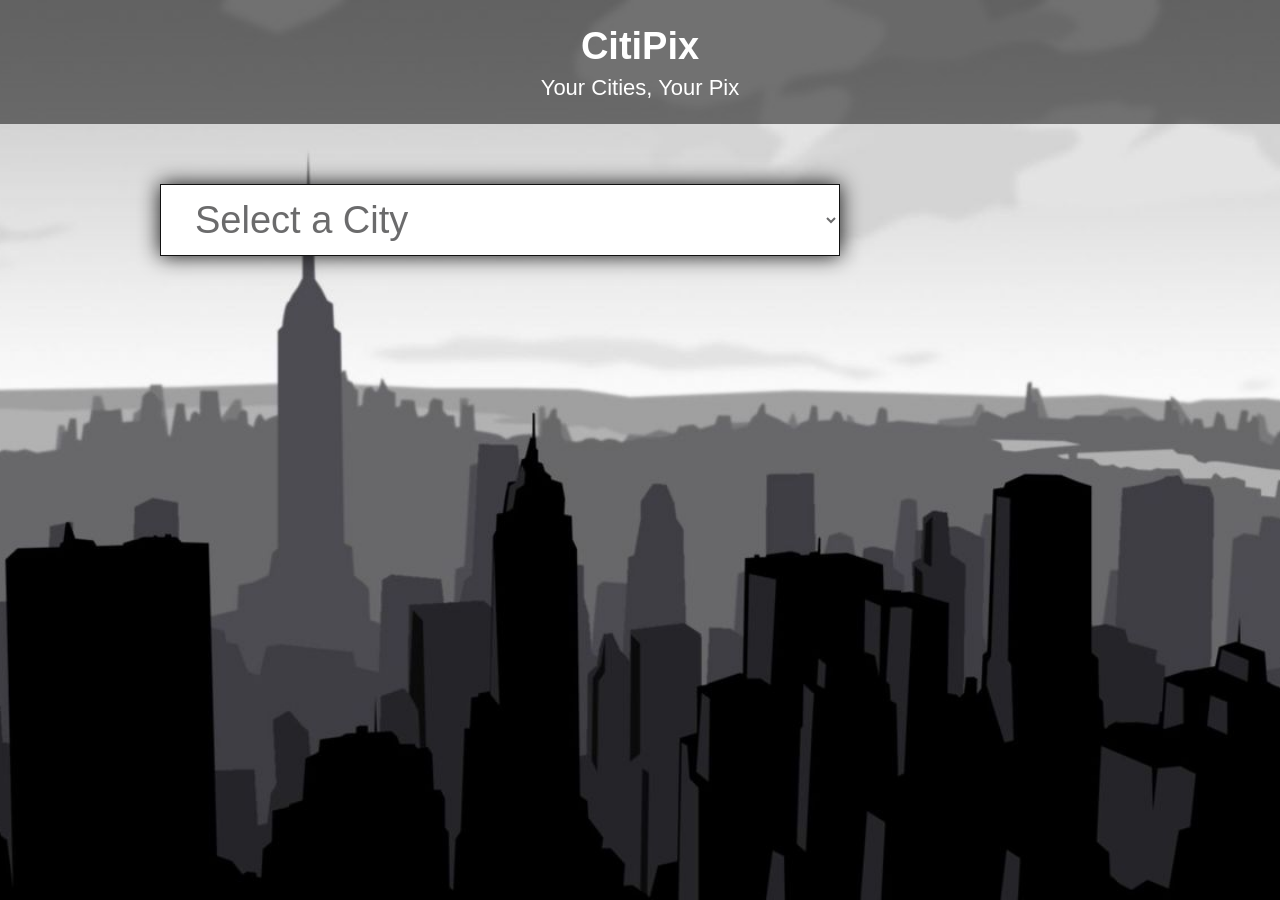
<file: assignments/00-citipix/index.html>
<!DOCTYPE html>
<html lang="en">
	<head>
    	<meta charset="utf-8">
    	<meta name="description" content="Your description goes here">
    	<meta name="keywords" content="one, two, three">

		<title>City Background</title>

		<!-- external CSS link -->
		<link rel="stylesheet" href="css/reset.css">
		<link rel="stylesheet" href="css/style.css">

	</head>
	<body>
		<header>
			<div class="title">
				<h1>CitiPix</h1>
				<p>Your Cities, Your Pix</p>
			</div>
		</header>
			<div class="container">
				<form>
					<select id="city-type">
						<option>Select a City</option>
					</select>
				</form>
			</div>
	</body>
</html>
</file>
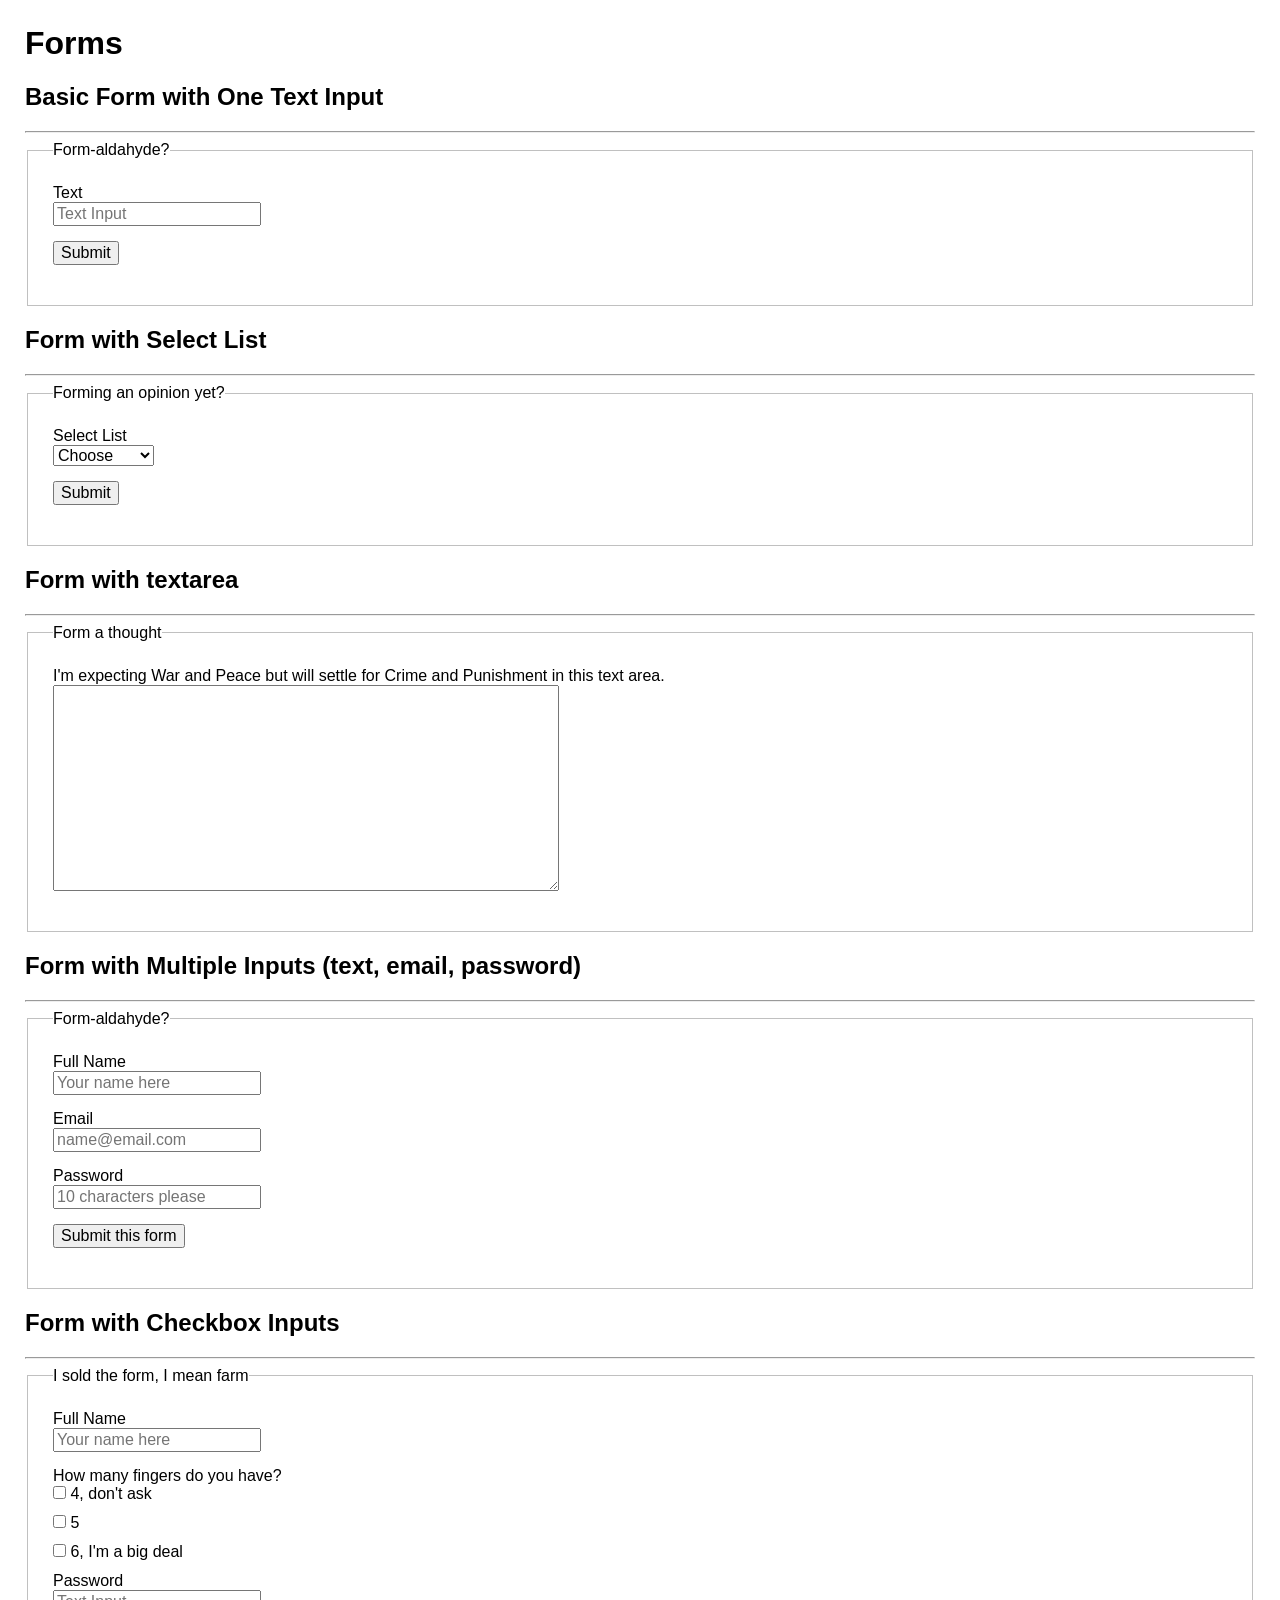
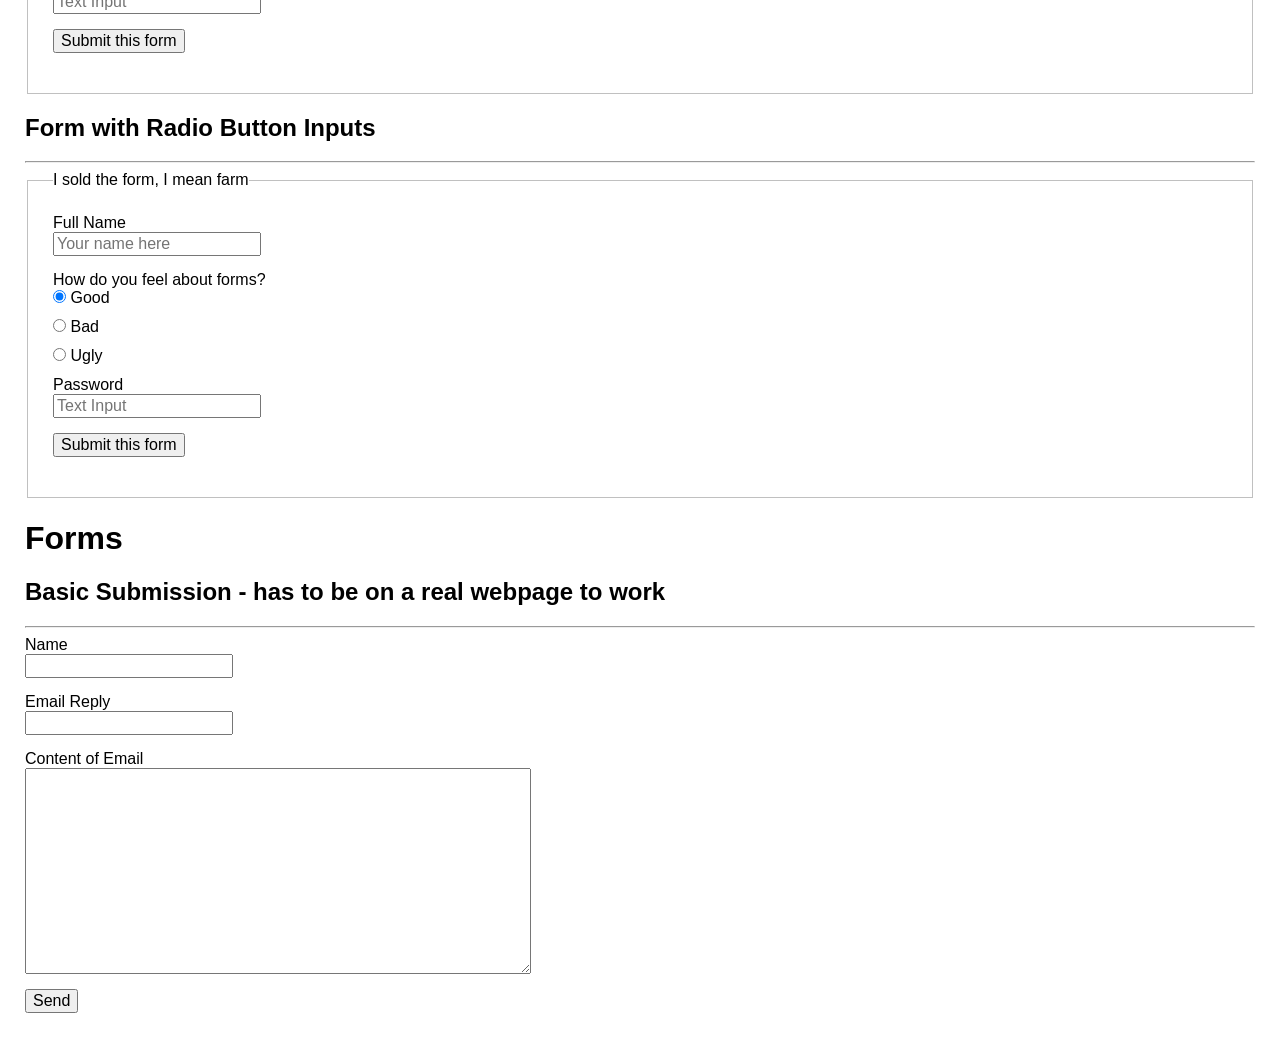
<file: assignments/02-forming-up/index.html>
<!doctype html>
<html>

<head>
  <title>FORMS</title>
  <link rel="stylesheet" href="css/normalize.css">
  <link rel="stylesheet" href="css/main.css">
</head>

<body>
  <section class="forming-an-opinion">
    <h1 id="start-of-page">Forms</h1>
    <h2>Basic Form with One Text Input</h2>
    <hr>
    <form>
      <fieldset>
        <legend>Form-aldahyde?</legend>
        <label for="text">Text</label>
        <input type="text" id="text" placeholder="Text Input">
        <button type="submit">Submit</button>
      </fieldset>
    </form>
    <h2>Form with Select List</h2>
    <hr>
    <form>
      <fieldset>
        <legend>Forming an opinion yet?</legend>
        <label for="select">Select List</label>
        <select id="select">
          <option value>Choose</option>
          <optgroup label="Option Group 1">
            <option value>Option 1</option>
            <option value>Option 2</option>
          </optgroup>
        </select>
        <button type="submit">Submit</button>
      </fieldset>
    </form>
    <h2>Form with textarea</h2>
    <hr>
    <form>
      <fieldset>
        <legend>Form a thought</legend>
        <label for="textapalooza">I'm expecting War and Peace but will settle for Crime and Punishment in this text
          area.</label>
        <textarea id="textarea-1"></textarea>
      </fieldset>
    </form>
    <h2>Form with Multiple Inputs (text, email, password)</h2>
    <hr>
    <form>
      <fieldset>
        <legend>Form-aldahyde?</legend>
        <label for="full-name">Full Name</label>
        <input type="text" id="full-name" placeholder="Your name here">
        <label for="email">Email</label>
        <input type="email" id="email" placeholder="name@email.com">
        <label for="password">Password</label>
        <input type="password" id="password" placeholder="10 characters please">
        <input type="submit" value="Submit this form">
      </fieldset>
    </form>
    <h2>Form with Checkbox Inputs</h2>
    <hr>
    <form>
      <fieldset>
        <legend>I sold the form, I mean farm</legend>
        <label for="full-name">Full Name</label>
        <input type="text" id="full-name" placeholder="Your name here">
        <label for="checkbox-container">How many fingers do you have?</label>
        <div class="checkbox-container">
          <div class="checkbox">
            <input type="checkbox" id="checkbox1">
            <label for="checkbox1"><span>4, don't ask</span></label>
          </div>
          <div class="checkbox">
            <input type="checkbox" id="checkbox2">
            <label for="checkbox2"><span>5</span></label>
          </div>
          <div class="checkbox">
            <input type="checkbox" id="checkbox3">
            <label for="checkbox3"><span>6, I'm a big deal</span></label>
          </div>
        </div>
        <label for="password">Password</label>
        <input type="text" id="password" placeholder="Text Input">
        <input type="submit" value="Submit this form">
      </fieldset>
    </form>
    <h2>Form with Radio Button Inputs</h2>
    <hr>
    <form>
      <fieldset>
        <legend>I sold the form, I mean farm</legend>
        <label for="full-name">Full Name</label>
        <input type="text" id="full-name" placeholder="Your name here">
        <label for="radio-container">How do you feel about forms?</label>
        <div class="radio-container">
          <div class="radio">
            <input type="radio" id="radio1" name="radio-group" checked>
            <label for="radio1"><span>Good</span></label>
          </div>
          <div class="radio">
            <input type="radio" id="radio2" name="radio-group">
            <label for="radio2"><span>Bad</span></label>
          </div>
          <div class="radio">
            <input type="radio" id="radio3" name="radio-group">
            <label for="radio3"><span>Ugly</span></label>
          </div>
        </div>
        <label for="password">Password</label>
        <input type="text" id="password" placeholder="Text Input">
        <input type="submit" value="Submit this form">
      </fieldset>
    </form>
    <h1 id="start-of-page">Forms</h1>
    <h2>Basic Submission - has to be on a real webpage to work</h2>
    <hr>
    <form action="https://formspree.io/test@example.com" method="POST">
      <label for="fullname">Name</label>
      <input type="text" name="name" id="fullname">
      <label for="emailaddy">Email Reply</label>
      <input type="email" name="_replyto" id="emailaddy">
      <label for="the_content">Content of Email</label>
      <textarea name="the-content" id="the_content"></textarea>
      <input type="submit" value="Send">
    </form>
  </section>

  <script src="https://ajax.googleapis.com/ajax/libs/jquery/3.1.0/jquery.min.js"></script>
  <script src="js/main.js"></script>
</body>

</html>
</file>
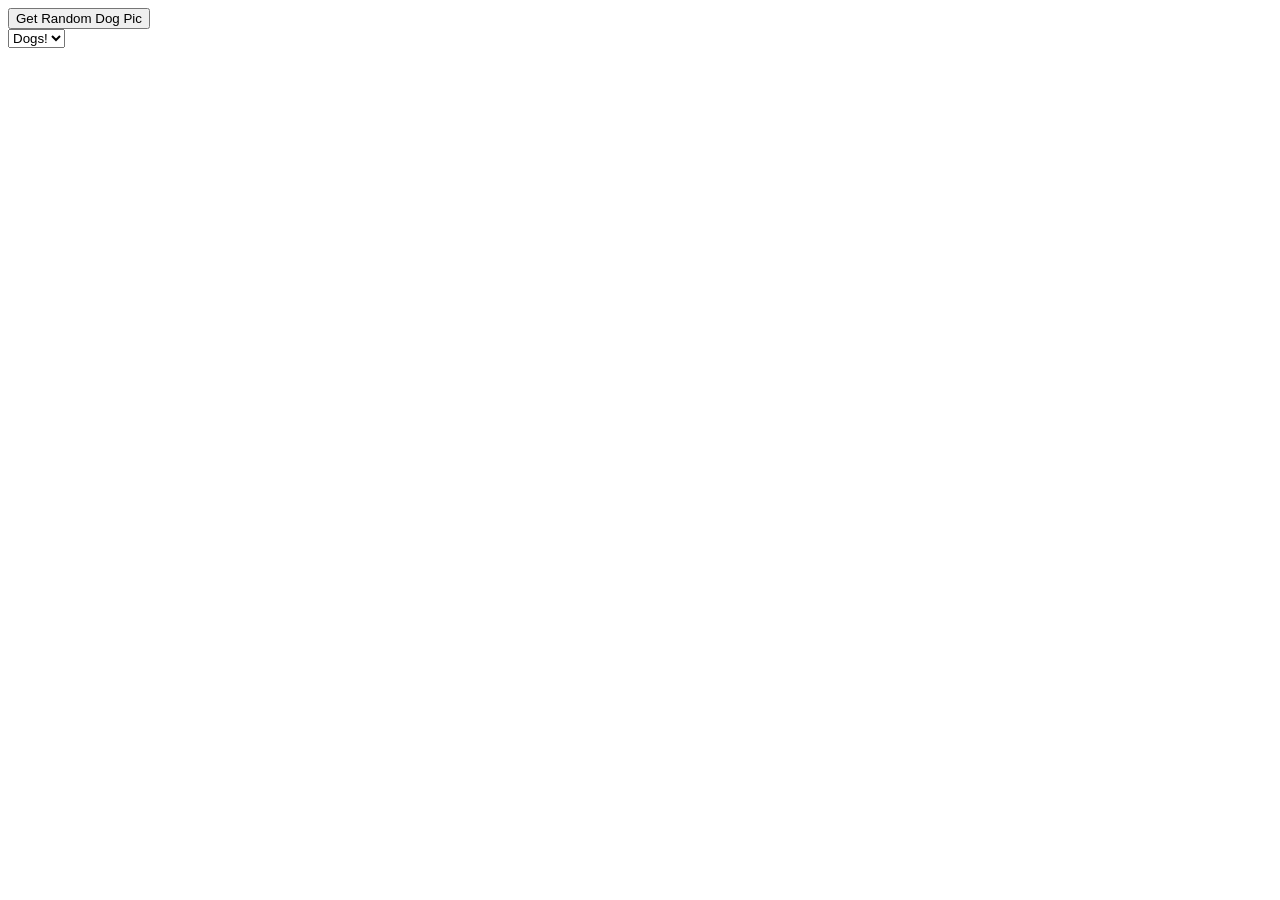
<file: assignments/06-api-fun/index.html>
<!DOCTYPE html>
<html lang="en">

<head>
  <meta charset="UTF-8">
  <meta name="viewport" content="width=device-width, initial-scale=1.0">
  <meta http-equiv="X-UA-Compatible" content="ie=edge">
  <title>Document</title>
</head>

<body>
  <button id='get-random-dog'>Get Random Dog Pic</button>

  <form id="dog-breeds">
    <select>
      <option default>Dogs!</option>
    </select>
  </form>

  <div id="api-data"></div>
  <script src="https://code.jquery.com/jquery-3.4.1.min.js"
    integrity="sha256-CSXorXvZcTkaix6Yvo6HppcZGetbYMGWSFlBw8HfCJo=" crossorigin="anonymous"></script>
  <script src='./script.js'></script>
</body>

</html>
</file>
<file: assignments/00-citipix/css/style.css>
/*
Project Name: Blank Template
Client: Your Client
Author: Your Name
Developer @GA in NYC
*/


/******************************************
/* SETUP
/*******************************************/

/* Box Model Hack */
* {
     -moz-box-sizing: border-box; /* Firexfox */
     -webkit-box-sizing: border-box; /* Safari/Chrome/iOS/Android */
     box-sizing: border-box; /* IE */
}

/* Clear fix hack */
.clearfix:after {
     content: ".";
     display: block;
     clear: both;
     visibility: hidden;
     line-height: 0;
     height: 0;
}

.clear {
  clear: both;
}

.alignright {
  float: right;
  padding: 0 0 10px 10px; /* note the padding around a right floated image */
}

.alignleft {
  float: left;
  padding: 0 10px 10px 0; /* note the padding around a left floated image */
}

/******************************************
/* BASE STYLES
/*******************************************/

body {
  color: #000;
  font-size: 12px;
  line-height: 1.4;
  font-family: Helvetica, Arial, sans-serif;
  background: url(../images/citipix_skyline.jpg) no-repeat center center fixed;
  -webkit-background-size: cover;
  -moz-background-size: cover;
  -o-background-size: cover;
  background-size: cover;
}


/******************************************
/* LAYOUT
/*******************************************/

/* Center the container */
.container {
  width: 960px;
  margin: auto;
  padding-top: 5em;
}

header {
  background: rgba(0,0,0, .5);
  padding: 20px 0;
}

.title {
  text-align: center;
  color: #fff;
  font-size: 38px;
  font-weight: bold;
  font-family: helvetica, arial, sans-serif;
}

.title p {
  font-size: 22px;
  font-weight: normal
}

#city-type {
  color: #6b6b6c;
  font-size: 38px;
  background: #fff;
  border: 1px solid #111;
  padding: 0px 30px;
  display: inline-block;
  width: 680px;
  margin-right: 24px;
  font-family: helvetica, arial, sans-serif;
  height: 72px;
  line-height: 74px;
  vertical-align: middle;
  box-shadow: #111 0 0 20px;
}
#submit-btn {
  background: #ffe500;
  color: #000;
  font-size: 38px;
  font-weight: bold;
  text-transform: uppercase;
  border: 1px solid #111;
  text-align: center;
  display: inline-block;
  width: 250px;
  height: 72px;
  line-height: 74px;
  vertical-align: middle;
  box-shadow: #111 0 0 50px;
  font-family: helvetica, arial, sans-serif;
  cursor: pointer;
}
#submit-btn:hover {
  background: #fff600;
}

.nyc {
  background-image: url(../images/nyc.jpg)
}
.sf {
  background-image: url(../images/sf.jpg)
}
.la {
  background-image: url(../images/la.jpg)
}
.austin {
  background-image: url(../images/austin.jpg)
}
.sydney {
  background-image: url(../images/sydney.jpg)
}

/******************************************
/* ADDITIONAL STYLES
/*******************************************/
</file>
<file: assignments/02-forming-up/css/main.css>
.forming-an-opinion {
  margin: 25px;
}

fieldset {
  padding: 25px;
}

input, button, select, textarea {
  display: block;
  margin-bottom: 15px;
}

#textarea-1, #the_content {
  height: 200px;
  width: 500px;
}

input[type=text].red-text {
  color: red;
}

label {
  padding-bottom: 8px;
}

.checkbox input, .checkbox label, .radio input, .radio label {
  display: inline;
}
</file>
